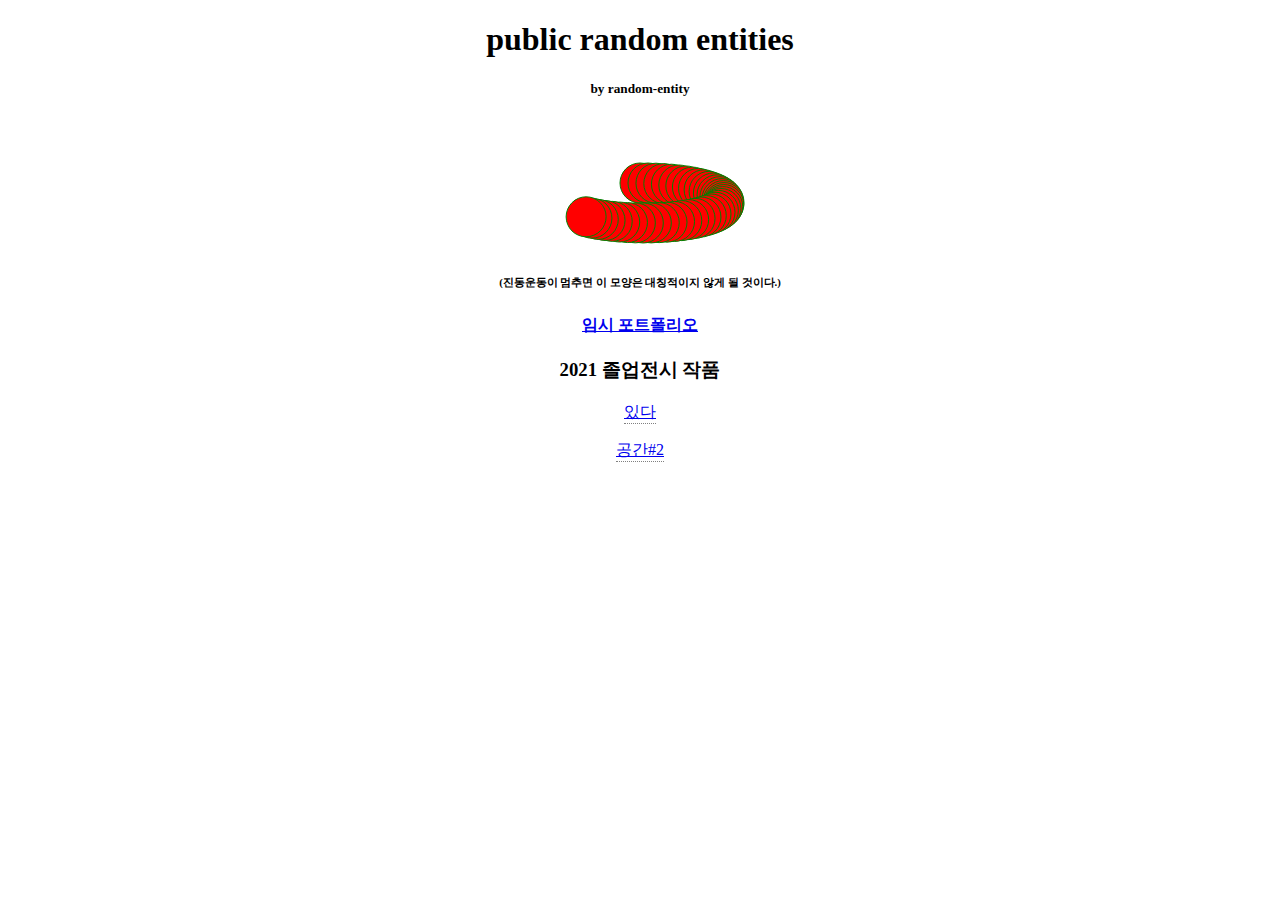
<file: index.html>
<!DOCTYPE html>
<html>

<style>
    .tooltip {
        position: relative;
        display: inline-block;
        border-bottom: 1px dotted rgb(128, 128, 128);
    }

    .tooltip .tooltiptext {
        visibility: hidden;
        width: 240px;
        background-color: rgb(128, 128, 128);
        color: #fff;
        text-align: center;
        border-radius: 6px;
        padding: 5px 0;
        position: absolute;
        z-index: 1;
        top: -5px;
        left: 110%;
    }

    .tooltip .tooltiptext::after {
        content: "";
        position: absolute;
        top: 50%;
        right: 100%;
        margin-top: -5px;
        border-width: 5px;
        border-style: solid;
        border-color: transparent rgb(128, 128, 128) transparent transparent;
    }

    .tooltip:hover .tooltiptext {
        visibility: visible;
    }
</style>

<head>
    <meta charset="utf-8">
    <title>public random entities</title>
</head>

<body style="text-align:center;">
    <div id="introduction">
        <h1>public random entities</h1>
        <h5>by random-entity</h5>
    </div>

    <div>
        <canvas id="graphics_torus"></canvas>
        <h6>(진동운동이 멈추면 이 모양은 대칭적이지 않게 될 것이다.)</h6>
    </div>

    <div>
        <h4><a href="https://random-entity.myportfolio.com/">임시 포트폴리오</a></h3>
    </div>
    
    <div>
        <h3>2021 졸업전시 작품</h3>
        <p>
            <a href="https://youtu.be/7BlzhoJArZI" target="_blank">
                <div class="tooltip">있다
                    <span class="tooltiptext">모션그래픽디자인프로젝트</span>
                </div>
            </a>
        </p>
        <p>
            <a href="https://youtu.be/ftJX44qtPxQ" target="_blank">
                <div class="tooltip">공간#2
                    <span class="tooltiptext">미디어디자인프로젝트</span>
                </div>
            </a>

        </p>
    </div>

    <!-- <h6><a href="https://random-entity.github.io/public-random-entities/">github pages</a></h6> -->

    <script src="website/home.js"></script>
</body>

</html>
</file>
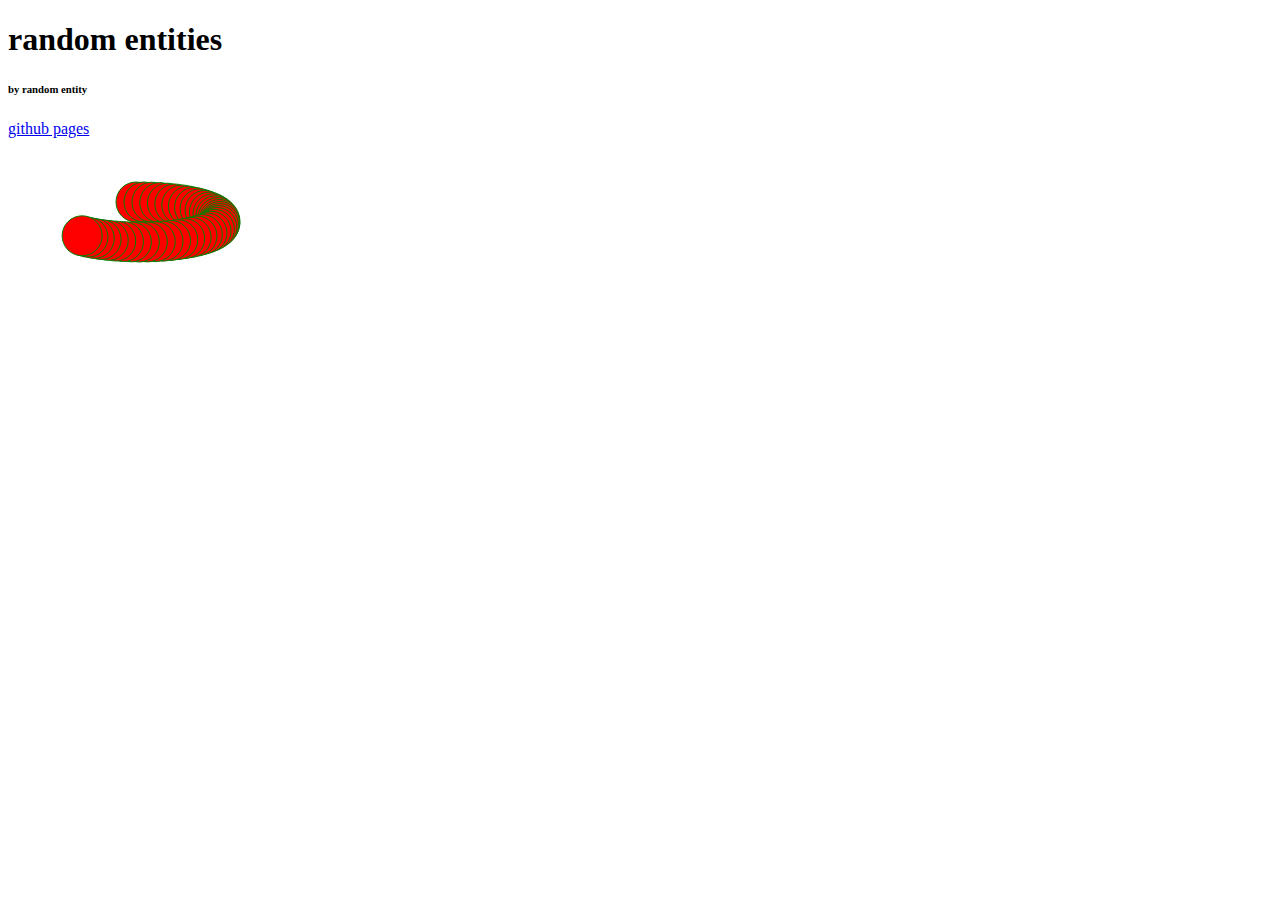
<file: docs/index.html>
<!DOCTYPE html>
<html>

<head>
    <meta charset="utf-8">
    <title>random entities</title>
</head>

<body>
    <div id="introduction">
        <h1>random entities</h1>
        <h6>by random entity</h6>
        <a href="https://random-entity.github.io/public-random-entities/">github pages</a>
    </div>

    <canvas id="graphics_torus"></canvas>

    <script src="script.js"></script>
</body>

</html>
</file>
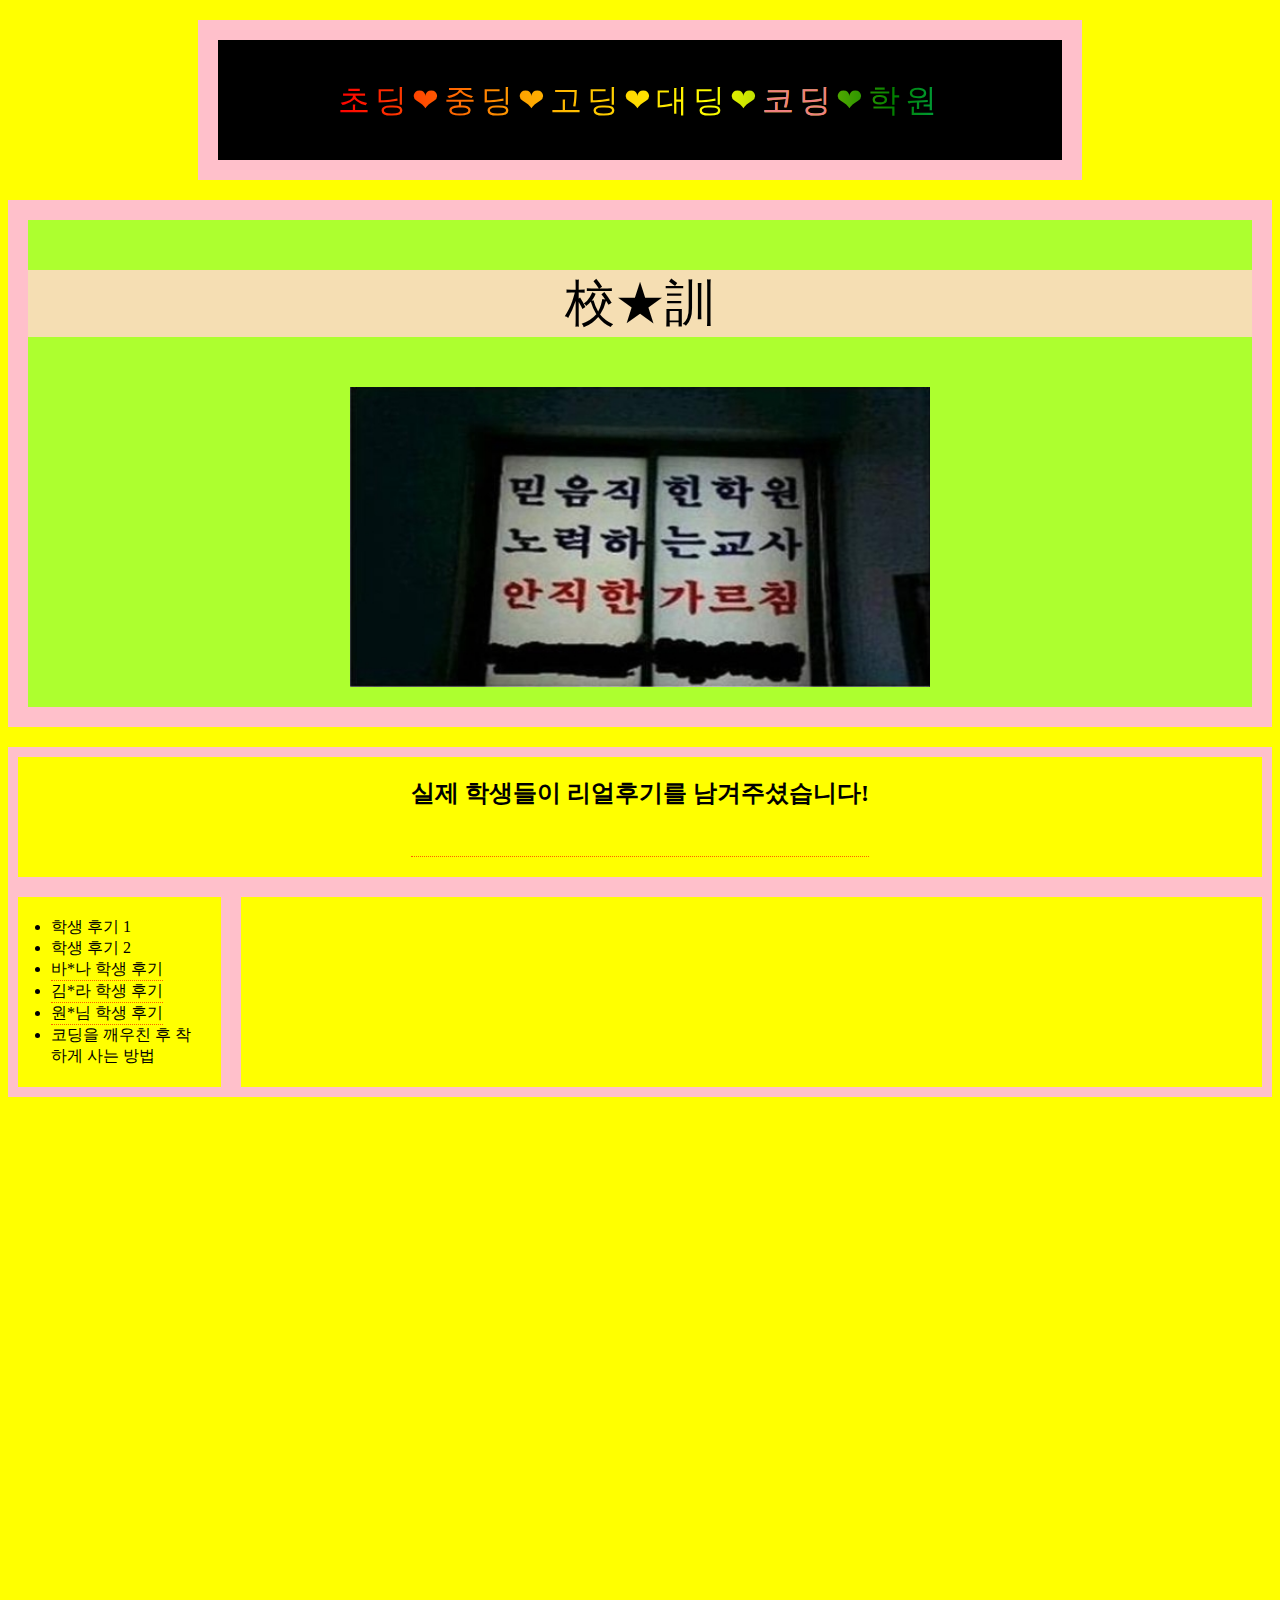
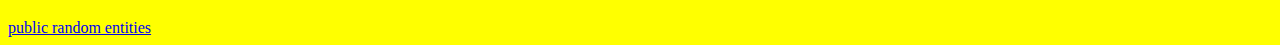
<file: action/코딩학원/5ding-academy.html>
<!DOCTYPE html>
<html>

<head>
    <title>❤</title>
    <meta charset="utf-8">
    <style>
        body {
            margin-top: 20px;
            background-color: yellow;
        }

        .headerBox {
            margin-bottom: 20px;
            display: flex;
            justify-content: center;
        }

        .mainBanner {
            min-width: 940px;
        }

        #shadowBox {
            background-color: rgb(0, 0, 0);
            border: 20px solid pink;
            display: flex;
            justify-content: center;

            height: 120px;
            line-height: 120px;
        }

        .headline {
            text-align: center;
            font-size: 32px;
            letter-spacing: 5px;
        }

        .rainbow_text_animated {
            background: linear-gradient(to right, red, orange, yellow, green, cyan, blue, violet, red, orange, yellow, green, cyan, blue, violet);
            background-clip: text;
            -webkit-background-clip: text;
            color: transparent;
            animation: rainbow_animation 2s ease-in-out infinite;
            background-size: 400% 100%;
        }

        @keyframes rainbow_animation {

            0%,
            100% {
                background-position: 0 0;
            }

            50% {
                background-position: 100% 0;
            }
        }

        .blink {
            animation: blinker 0.5s linear infinite;
        }

        @keyframes blinker {
            30% {
                opacity: 0;
            }
        }

        @keyframes background-blinker {
            0% {
                background-color: pink;
            }

            30% {
                background-color: violet;
            }
        }

        .tooltip {
            position: relative;
            display: inline-block;
            border-bottom: 1px dotted rgba(255, 0, 0, 0.63);
            /* If you want dots under the hoverable text */
        }

        /* Tooltip text */
        .tooltip .tooltiptext {
            visibility: hidden;
            width: 240px;
            background-color: black;
            color: #fff;
            text-align: center;
            padding: 5px 0;
            border-radius: 6px;

            /* Position the tooltip text - see examples below! */
            position: absolute;
            z-index: 1;

            top: -5px;
            left: 105%;

            font-size: 15px;
        }

        /* Show the tooltip text when you mouse over the tooltip container */
        .tooltip:hover .tooltiptext {
            visibility: visible;
        }

        .grid_head {
            border: pink 10px solid;
            margin-bottom: 0;
        }

        .grid {
            display: grid;
            grid-template-columns: auto 1fr;
        }

        .grid_ul {
            border: pink 10px solid;
            width: 150px;
            margin: 0;
            padding: 20px;
            padding-left: 33px;
        }

        #grid_article {
            border: pink 10px solid;

        }

        .grid_li:hover {
            cursor: pointer;
            color: rgb(255, 0, 43);
        }

        .grid_article_content {
            display: none;
        }

        .dialog_student {
            color: red;
        }

        .dialog_teacher {
            color: seagreen;
        }
    </style>
</head>

<body>
    <div class="headerBox mainBanner">
        <span id="shadowBox">
            <iframe src="https://giphy.com/embed/jQQKBVOaa9gIcJunoF" width="120" height="120" frameBorder="0"
                class="giphy-embed" allowFullScreen></iframe>

            <span class="headline rainbow_text_animated">초딩❤중딩❤고딩❤대딩❤<span class="blink"
                    style="color: lightcoral;">코딩</span>❤학원
            </span>

            <iframe src="https://giphy.com/embed/SwsgFqsjlFzESG2gUh" width="120" height="120" frameBorder="0"
                class="giphy-embed" allowFullScreen></iframe>
        </span>
    </div>

    <div style="background-color: greenyellow; border: 20px pink solid; margin-bottom: 20px;">
        <p style="text-align: center; font-size: 50px; background-color: wheat;">校★訓</p>
        <div class="headerBox">
            <img src="img/믿음직.jpg" style="height: 300px" onmouseover="this.src='img/믿힌.jpg'; this.style.height='360px';"
                onmouseout="this.src='img/믿음직.jpg'; this.style.height='300px';">
        </div>
    </div>

    <div class="grid_head headerBox">
        <iframe src="https://giphy.com/embed/SsmefHWnUroNnPrXqb/video" width="120" height="120" frameBorder="0"
            class="giphy-embed" allowFullScreen></iframe>
        <h2 class="tooltip"
            style="text-align: center; padding: auto; animation: background-blinker 1.5s linear infinite;">
            실제 학생들이 리얼후기를 남겨주셨습니다!
            <span class="tooltiptext">
                실제 학생들이 없기 때문에 가정이 거짓이어서 명제가 참이라고 주장하는 것이어도 미워하지 마십시오.
            </span>
        </h2>
        <iframe src="https://giphy.com/embed/SsmefHWnUroNnPrXqb/video" width="120" height="120" frameBorder="0"
            class="giphy-embed" allowFullScreen></iframe>
    </div>

    <div class="grid">
        <ul class="grid_ul">
            <li class="grid_li" onclick="
                grid_article.innerHTML = document.getElementById('학생후기1').innerHTML
            ">
                학생 후기 1
            </li>

            <li class="grid_li" onclick="
                grid_article.innerHTML = document.getElementById('학생후기2').innerHTML
            ">
                학생 후기 2
            </li>

            <li class="grid_li" onclick="
                grid_article.innerHTML = document.getElementById('바나나후기').innerHTML
            ">
                <span class="tooltip">바*나 학생 후기<span class="tooltiptext">(수업 퀄리티에 대한 애니메이션 작업)</span></span>
            </li>

            <li class="grid_li" onclick="
                grid_article.innerHTML = document.getElementById('김아라후기').innerHTML
            ">
                <span class="tooltip">김*라 학생 후기<span class="tooltiptext">(수업 감상에 대한 퍼포먼스 작업)</span></span>
            </li>

            <li class="grid_li" onclick="
                grid_article.innerHTML = document.getElementById('원장님후기').innerHTML
                ">
                <span class="tooltip">원*님 학생 후기<span class="tooltiptext">(충격! 심경고백)</span></span>
            </li>

            <li class="grid_li" onclick="
                grid_article.innerHTML = document.getElementById('착하게').innerHTML
            ">
                코딩을 깨우친 후 착하게 사는 방법
            </li>
        </ul>
        <div id="grid_article"></div>
    </div>

    <br>
    <br>
    <br>
    <br>
    <br>
    <br>
    <br>
    <br>
    <br>
    <br>
    <br>
    <br>
    <br>
    <br>
    <br>
    <br>
    <br>
    <br>
    <br>
    <br>
    <br>
    <br>
    <br>
    <br>
    <br>
    <br>
    <br>
    <br>
    <br>
    <a href="../../index.html">public random entities</a>

    <div>
        <div class="grid_article_content" id="학생후기1">
            <p><strong class="dialog_student">학생</strong>: 코딩이 뭐야?</p>
            <p><strong class="dialog_teacher">선생</strong>: 나도 몰라~~ 우하하~~! 즐겁게 살면 되는 거지~~!</p>
            <p><strong class="dialog_student">학생</strong>: 오오 맞아요~~!! 큰 깨달음을 얻어 갑니다, 선생님. 생활이 즐겁다면 코딩 안 배워도 되겠네요!</p>
            <p><strong class="dialog_teacher">선생</strong>: 그렇단다, 하하하. 공부는 그만두고 엠티나 가자고~ 하라는 수업은 안 하고 엠티로 튄다, 엠튀~~ 학생도 그게
                더
                행복하지?</p>
            <p><strong class="dialog_student">학생</strong>: 물론이죠! 이게 다 행복하려고 하는 짓인데~~!</p>
        </div>

        <div class="grid_article_content" id="학생후기2">
            <h2 class="dialog_teacher">코딩을 배우면 이런 쓸 데 없는 웹사이트도 만들 수 있다구~!</h2>
            <h2 class="dialog_student">와! 정말 배우기 싫다!</h2>
            <h2 class="dialog_teacher">그래, 우리에게 가장 중요한 것은 우리의 행복이지 않겠니?</h2>
            <h2 class="dialog_student">첫째도 행복이요, 둘째도 행복이요, 셋째도 행복이로다.</h2>
            <h2 class="dialog_teacher">코딩 배우지 맙시다. 학원 문 닫습니다. 강화도 탐험 가자!</h2>
            <h2 class="dialog_student">대성리 엠티! 여름 여행!</h2>
            <p><strong class="dialog_teacher">선생</strong>: 사실 난... 강화도에 미술관을 지을 거야...</p>
        </div>

        <div class="grid_article_content" id="바나나후기">
            <iframe src="https://giphy.com/embed/idn10WunjxQZPPvDIW/video" width="400" height="400" frameBorder="0"
                class="giphy-embed" allowFullScreen></iframe>
        </div>

        <div class="grid_article_content" id="김아라후기">
            <iframe width="560" height="315" src="https://www.youtube.com/embed/eckF212HFSs?start=31"
                title="YouTube video player" frameborder="0"
                allow="accelerometer; autoplay; clipboard-write; encrypted-media; gyroscope; picture-in-picture"
                allowfullscreen></iframe>
        </div>

        <div class="grid_article_content" id="원장님후기">
            <ul>
                <h3>
                    사실 여깄는 것들만 봐도 충분히 공부가 됩니다. 원장선생님 같은 허접한 분은 전혀 필요가 없습니다.
                </h3>
                <li>
                    <ul>
                        <p2 style="font-size: 25px;">Processing / p5.js</p2>
                        <li><a target="_blank" href="https://www.youtube.com/c/TheCodingTrain/playlists">원장의 마음속 사부님
                                쉬프만 형님</a>
                        </li>

                        <li><a target="_blank"
                                href="https://www.youtube.com/playlist?list=PLRqwX-V7Uu6ZYJC7L-r6rX6utt6wwJCyi">쉬프만 형님의
                                너무나도 귀여운 기초 강의: Processing</a>
                        </li>

                        <li><a target="_blank" href="https://www.youtube.com/watch?v=HerCR8bw_GE&list=PLRqwX-V7Uu6Zy51Q-x9tMWIv9cueOFTFA
                                ">쉬프만 형님의 너무나도 귀여운 기초 강의: p5.js</a>
                        </li>

                        <li><a target="_blank"
                                href="https://www.youtube.com/playlist?list=PLRqwX-V7Uu6YVljJvFRCyRM6mmF5wMPeE">쉬프만 형님의
                                너무나도 아름다운 기초 강의: Processing</a>
                        </li>

                        <li><a target="_blank"
                                href="https://www.youtube.com/watch?v=70MQ-FugwbI&list=PLRqwX-V7Uu6ZV4yEcW3uDwOgGXKUUsPOM">쉬프만
                                형님의
                                너무나도 아름다운 기초 강의: p5.js</a>
                        </li>
                    </ul>
                </li>

                <li>
                    <ul>
                        <p2 style="font-size: 25px;">Unity C#</p2>
                        <li><a target="_blank" href="https://learn.unity.com/course/create-with-code?language=en">너무나도
                                친절한 유니티 공식 기초 강의</a>
                        </li>
                    </ul>
                </li>

                <li>
                    <ul>
                        <p2 style="font-size: 25px;">웹 프로그래밍</p2>
                        <li><a target="_blank" href="https://opentutorials.org/course/3084
                            ">너무나도
                                친절한 웹 프로그래밍 기초 강의</a>
                        </li>
                    </ul>
                </li>
            </ul>

            <p style="margin-top: 1000px;">
                <iframe width="560" height="315" src="https://www.youtube.com/embed/jAFeja2erGU"
                    title="YouTube video player" frameborder="0"
                    allow="accelerometer; autoplay; clipboard-write; encrypted-media; gyroscope; picture-in-picture"
                    allowfullscreen></iframe>
            <h5 style="margin-bottom: 0;">죄송합니다. 비디오 홍보 하겠습니다.</h5>
            </p>
        </div>

        <div class="grid_article_content" id="착하게">

            <h2>착하게 사는 방법.</h2>
            <p>
                착하게 살게요. 착하게 살게요. 착하게 살게요. 착하게 살게요. 착하게 살게요. 착하게 살게요. 착하게 살게요. 착하게 살게요. 착하게 살게요. 착하게 살게요. 착하게 살게요. 착하게
                살게요.
                착하게
                살게요. 착하게 살게요. 착하게 살게요. 착하게 살게요. 착하게 살게요. 착하게 살게요. 착하게 살게요. 착하게 살게요. 착하게 살게요. 착하게 살게요. 착하게 살게요. 착하게 살게요.
                착하게
                살게요.
                착하게 살게요. 착하게 살게요. 착하게 살게요. 착하게 살게요. 착하게 살게요. 착하게 살게요. 착하게 살게요. 착하게 살게요. 착하게 살게요. 착하게 살게요. 착하게 살게요. 착하게
                살게요.
                착하게
                살게요. 착하게 살게요. 착하게 살게요. 착하게 살게요. 착하게 살게요. 착하게 살게요. 착하게 살게요. 착하게 살게요. 착하게 살게요. 착하게 살게요. 착하게 살게요. 착하게 살게요.
                착하게
                살게요.
                착하게 살게요. 착하게 살게요. 착하게 살게요. 착하게 살게요. 착하게 살게요. 착하게 살게요. 착하게 살게요. 착하게 살게요. 착하게 살게요. 착하게 살게요. 착하게 살게요. 착하게
                살게요.
                착하게 살게요. 착하게 살게요. 착하게 살게요. 착하게 살게요. 착하게 살게요. 착하게 살게요. 착하게 살게요. 착하게 살게요. 착하게 살게요. 착하게 살게요.
                착하게
                살게요. 착하게 살게요. 착하게 살게요. 착하게 살게요. 착하게 살게요. 착하게 살게요. 착하게 살게요. 착하게 살게요. 착하게 살게요. 착하게 살게요. 착하게 살게요. 착하게 살게요.
                착하게
                살게요.
                착하게 살게요. 착하게 살게요. 착하게 살게요. 착하게 살게요. 착하게 살게요. 착하게 살게요. 착하게 살게요. 착하게 살게요. 착하게 살게요. 착하게 살게요. 착하게 살게요. 착하게
                살게요.
                착하게
                살게요. 착하게 살게요. 착하게 살게요. 착하게 살게요. 착하게 살게요. 착하게 살게요. 착하게 살게요. 착하게 살게요. 착하게 살게요. 착하게 살게요. 착하게 살게요. 착하게 살게요.
                착하게
                살게요.
                착하게 살게요. 착하게 살게요. 착하게 살게요. 착하게 살게요. 착하게 살게요. 착하게 살게요. 착하게 살게요. 착하게 살게요. 착하게 살게요. 착하게 살게요. 착하게 살게요. 착하게
                살게요.
                착하게 살게요. 착하게 살게요. 착하게 살게요. 착하게 살게요. 착하게 살게요. 착하게 살게요. 착하게 살게요. 착하게 살게요. 착하게 살게요. 착하게 살게요.
                착하게
                살게요. 착하게 살게요. 착하게 살게요. 착하게 살게요. 착하게 살게요. 착하게 살게요. 착하게 살게요. 착하게 살게요. 착하게 살게요. 착하게 살게요. 착하게 살게요. 착하게 살게요.
                착하게
                살게요.
                착하게 살게요. 착하게 살게요. 착하게 살게요. 착하게 살게요. 착하게 살게요. 착하게 살게요. 착하게 살게요. 착하게 살게요. 착하게 살게요. 착하게 살게요. 착하게 살게요. 착하게
                살게요.
                착하게
                살게요. 착하게 살게요. 착하게 살게요. 착하게 살게요. 착하게 살게요. 착하게 살게요. 착하게 살게요. 착하게 살게요. 착하게 살게요. 착하게 살게요. 착하게 살게요. 착하게 살게요.
                착하게
                살게요.
                착하게 살게요. 착하게 살게요. 착하게 살게요. 착하게 살게요. 착하게 살게요. 착하게 살게요. 착하게 살게요. 착하게 살게요. 착하게 살게요. 착하게 살게요. 라고 매일 아침 108회
                씩
                말한다. 이 글에 '착하게 살게요'가 몇 번 쓰였는지 코딩을 통해 알아낸다.
            </p>
        </div>
    </div>

</body>

</html>
</file>
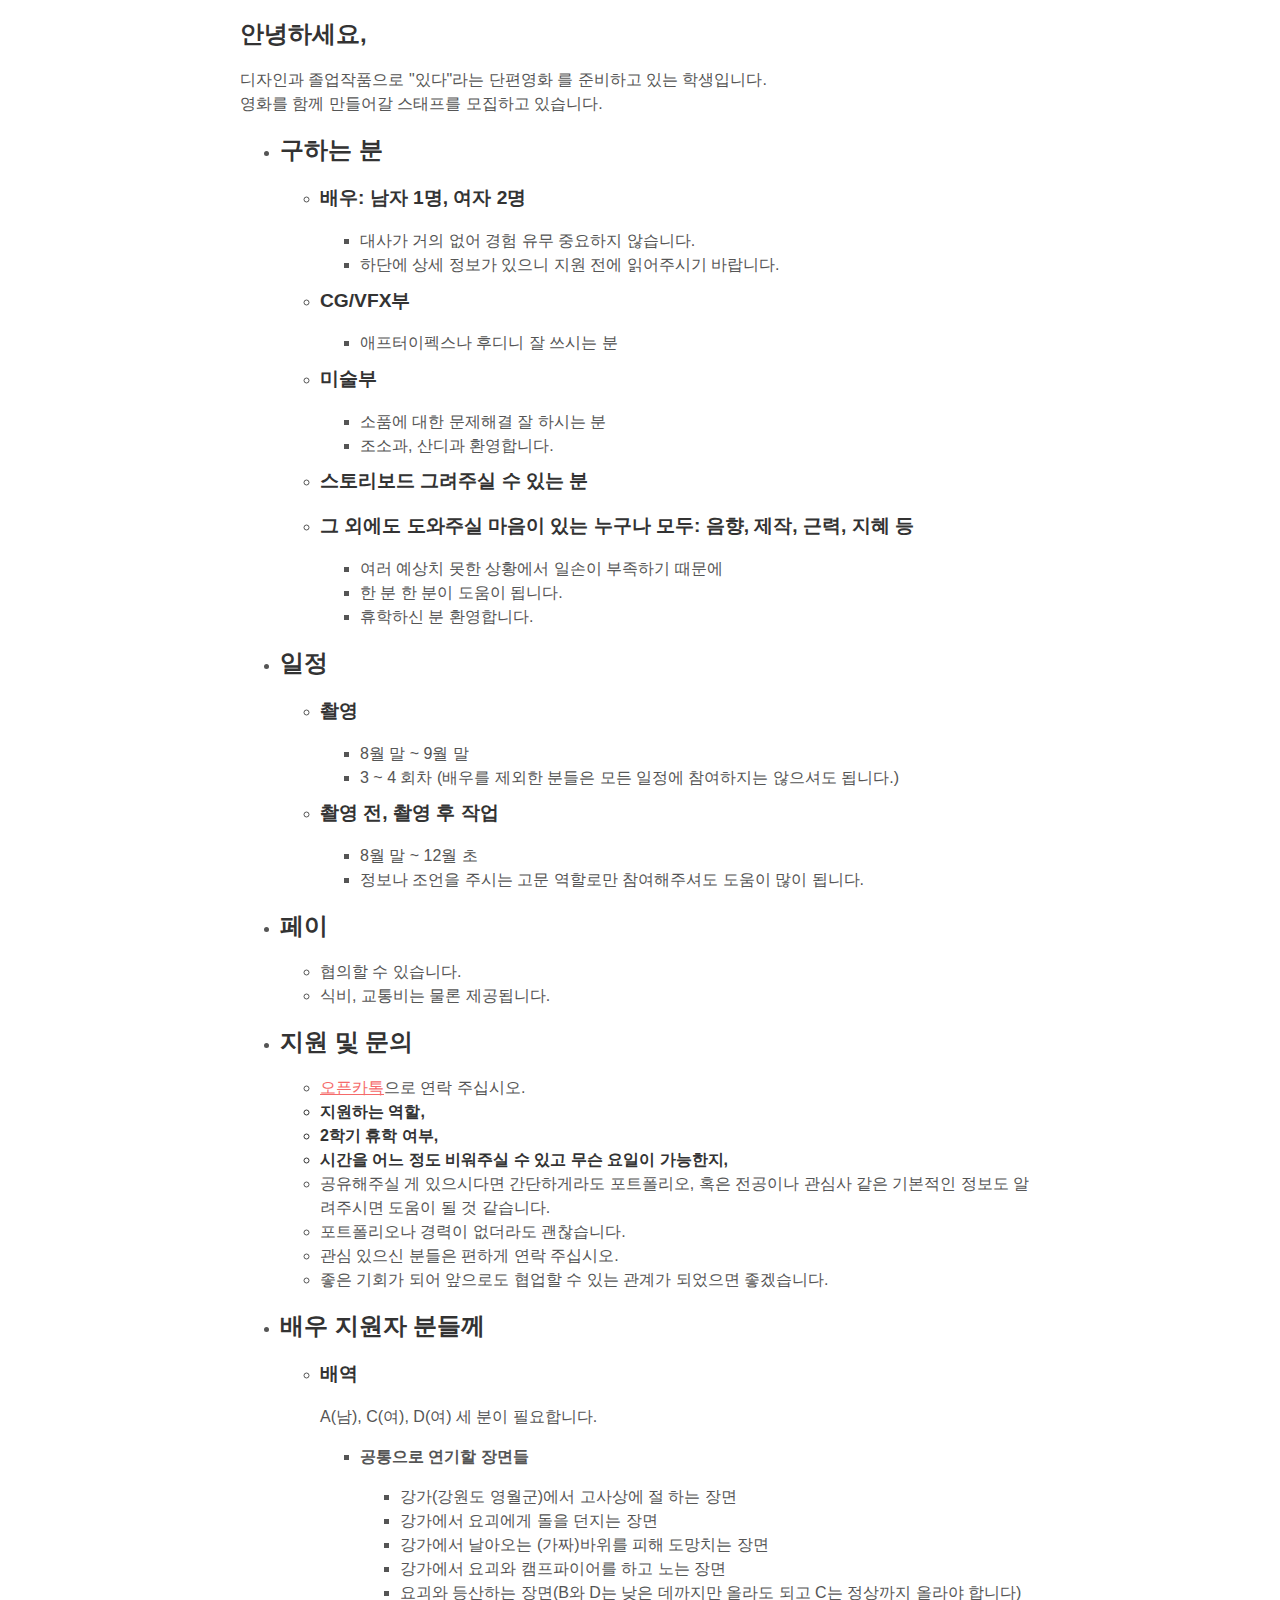
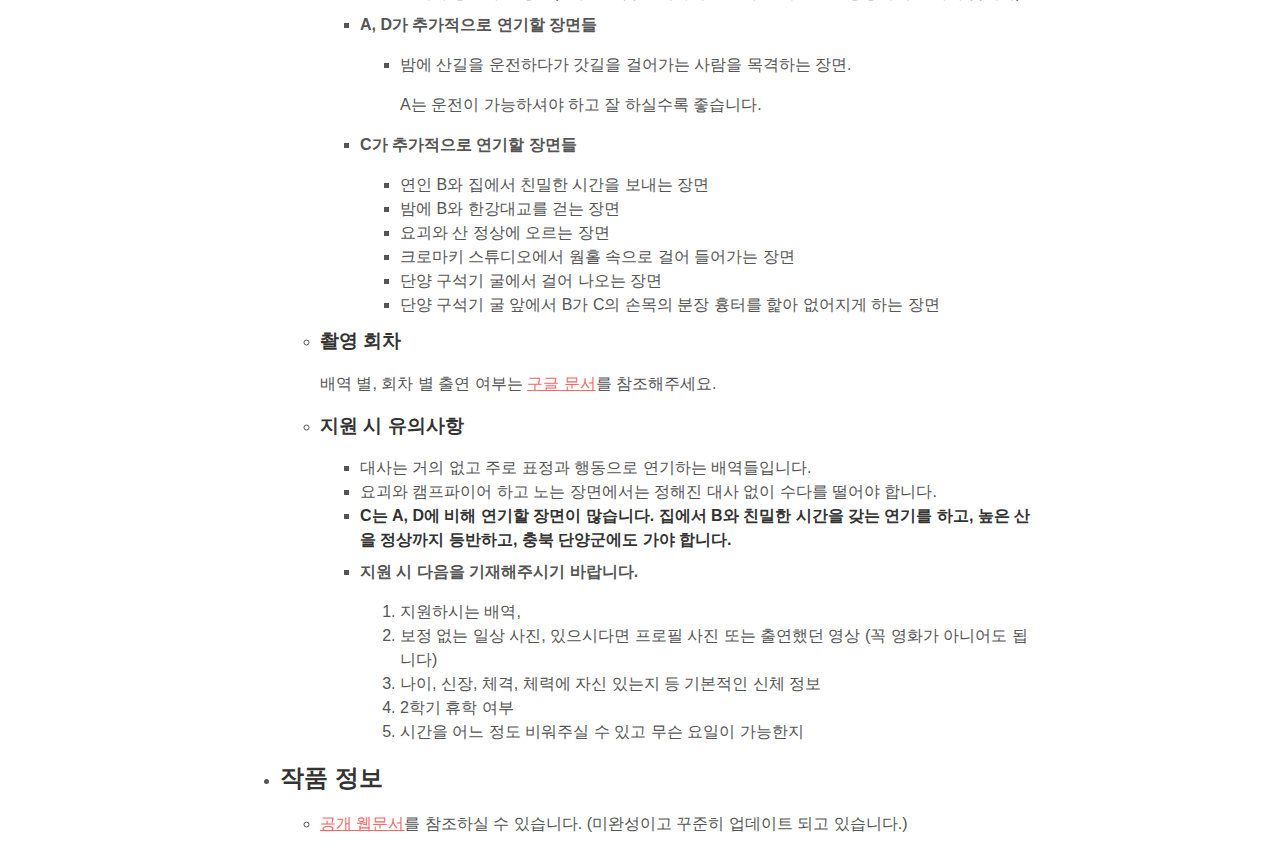
<file: out/ixda/recruit.html>
<!DOCTYPE html>
<html>

<head>
    <meta charset="utf-8">
    <title>스태프 모집
    </title>

    <link rel="stylesheet" type="text/css" href="scripts/minimal.css">
    <link rel="stylesheet" href="scripts/top.css">
</head>

<body>
    <h1>
        안녕하세요,
    </h1>
    <p>
        디자인과 졸업작품으로 "있다"라는 단편영화 를 준비하고 있는 학생입니다.<br>
        영화를 함께 만들어갈 스태프를 모집하고 있습니다.
    </p>

    <ul>
        <li>
            <h1>구하는 분</h1>
            <ul>
                <li>
                    <h2>배우: 남자 1명, 여자 2명</h2>
                    <ul>
                        <li>대사가 거의 없어 경험 유무 중요하지 않습니다.</li>
                        <li>하단에 상세 정보가 있으니 지원 전에 읽어주시기 바랍니다.</li>
                    </ul>
                </li>
                <li>
                    <h2>CG/VFX부</h2>
                    <ul>
                        <li>애프터이펙스나 후디니 잘 쓰시는 분</li>
                    </ul>
                </li>
                <li>
                    <h2>미술부</h2>
                    <ul>
                        <li>소품에 대한 문제해결 잘 하시는 분</li>
                        <li>조소과, 산디과 환영합니다.</li>
                    </ul>
                </li>
                <li>
                    <h2>스토리보드 그려주실 수 있는 분</h2>
                </li>
                <li>
                    <h2>그 외에도 도와주실 마음이 있는 누구나 모두: 음향, 제작, 근력, 지혜 등</h2>
                    <ul>
                        <li>여러 예상치 못한 상황에서 일손이 부족하기 때문에</li>
                        <li>한 분 한 분이 도움이 됩니다.</li>
                        <li>휴학하신 분 환영합니다.</li>
                    </ul>
                </li>
            </ul>
        </li>
        <li>
            <h1>일정</h1>
            <ul>
                <li>
                    <h2>촬영</h2>
                    <ul>
                        <li>8월 말 ~ 9월 말</li>
                        <li>3 ~ 4 회차 (배우를 제외한 분들은 모든 일정에 참여하지는 않으셔도 됩니다.)</li>
                    </ul>
                </li>
                <li>
                    <h2>촬영 전, 촬영 후 작업</h2>
                    <ul>
                        <li>8월 말 ~ 12월 초</li>
                        <li>정보나 조언을 주시는 고문 역할로만 참여해주셔도 도움이 많이 됩니다.</li>
                    </ul>
                </li>
            </ul>
        </li>
        <li>
            <h1>페이</h1>
            <ul>
                <li>협의할 수 있습니다.</li>
                <li>식비, 교통비는 물론 제공됩니다.</li>
            </ul>
        </li>
        <li>
            <h1>지원 및 문의</h1>
            <ul>
                <li><a target="_blank" href="https://open.kakao.com/o/spVtKAvd">오픈카톡</a>으로 연락 주십시오.</li>
                <strong>
                    <li>지원하는 역할,</li>
                    <li>2학기 휴학 여부,</li>
                    <li>시간을 어느 정도 비워주실 수 있고 무슨 요일이 가능한지,</li>
                </strong>
                <li>공유해주실 게 있으시다면 간단하게라도 포트폴리오, 혹은 전공이나 관심사 같은 기본적인 정보도 알려주시면 도움이 될 것 같습니다.</li>
                <li>포트폴리오나 경력이 없더라도 괜찮습니다.</li>
                <li>관심 있으신 분들은 편하게 연락 주십시오.</li>
                <li>좋은 기회가 되어 앞으로도 협업할 수 있는 관계가 되었으면 좋겠습니다.</li>
            </ul>
        </li>
        <li>
            <h1>배우 지원자 분들께</h1>
            <ul>
                <li>
                    <h2>배역</h2>
                    <p>A(남), C(여), D(여) 세 분이 필요합니다.</p>
                    <ul>
                        <li>
                            <h3>공통으로 연기할 장면들</h3>
                            <ul>
                                <li>강가(강원도 영월군)에서 고사상에 절 하는 장면</li>
                                <li>강가에서 요괴에게 돌을 던지는 장면</li>
                                <li>강가에서 날아오는 (가짜)바위를 피해 도망치는 장면</li>
                                <li>강가에서 요괴와 캠프파이어를 하고 노는 장면</li>
                                <li>요괴와 등산하는 장면(B와 D는 낮은 데까지만 올라도 되고 C는 정상까지 올라야 합니다)</li>
                            </ul>
                        </li>
                        <li>
                            <h3>A, D가 추가적으로 연기할 장면들</h3>
                            <ul>
                                <li>밤에 산길을 운전하다가 갓길을 걸어가는 사람을 목격하는 장면.</li>
                                <p>A는 운전이 가능하셔야 하고 잘 하실수록 좋습니다.</p>
                            </ul>
                        </li>
                        <li>
                            <h3>C가 추가적으로 연기할 장면들</h3>
                            <ul>
                                <li>연인 B와 집에서 친밀한 시간을 보내는 장면</li>
                                <li>밤에 B와 한강대교를 걷는 장면</li>
                                <li>요괴와 산 정상에 오르는 장면</li>
                                <li>크로마키 스튜디오에서 웜홀 속으로 걸어 들어가는 장면</li>
                                <li>단양 구석기 굴에서 걸어 나오는 장면</li>
                                <li>단양 구석기 굴 앞에서 B가 C의 손목의 분장 흉터를 핥아 없어지게 하는 장면</li>
                            </ul>
                        </li>
                    </ul>
                </li>
                <li>
                    <h2>촬영 회차</h2>
                    <p>배역 별, 회차 별 출연 여부는 <a target="_blank"
                            href="https://docs.google.com/spreadsheets/d/1R00NmTfcr0mW7dkIUUdB-UtDcNyYOj8UQfurtigu5Yw/edit?usp=sharing">구글
                            문서</a>를 참조해주세요.</p>
                </li>
                <li>
                    <h2>지원 시 유의사항</h2>
                    <ul>
                        <li>대사는 거의 없고 주로 표정과 행동으로 연기하는 배역들입니다.</li>
                        <li>요괴와 캠프파이어 하고 노는 장면에서는 정해진 대사 없이 수다를 떨어야 합니다.</li>
                        <li><strong>C는 A, D에 비해 연기할 장면이 많습니다. 집에서 B와 친밀한 시간을 갖는 연기를 하고, 높은 산을 정상까지 등반하고, 충북 단양군에도 가야
                                합니다.</strong></li>
                        <li>
                            <h3>지원 시 다음을 기재해주시기 바랍니다.</h3>
                            <ol>
                                <li>지원하시는 배역,</li>
                                <li>보정 없는 일상 사진, 있으시다면 프로필 사진 또는 출연했던 영상 (꼭 영화가 아니어도 됩니다)</li>
                                <li>나이, 신장, 체격, 체력에 자신 있는지 등 기본적인 신체 정보</li>
                                <li>2학기 휴학 여부</li>
                                <li>시간을 어느 정도 비워주실 수 있고 무슨 요일이 가능한지</li>
                            </ol>
                        </li>
                    </ul>
                </li>
            </ul>
        </li>
        <li>
            <h1>작품 정보 </h1>
            <ul>
                <li><a target="_blank" href="./document.html">공개 웹문서</a>를
                    참조하실 수 있습니다. (미완성이고 꾸준히 업데이트 되고 있습니다.)</li>
            </ul>
        </li>
    </ul>
</body>

</html>
</file>
<file: out/ixda/scripts/minimal.css>
/* Hacked together based on:
 * https://jgthms.com/web-design-in-4-minutes/ 
 */

* {
  box-sizing: border-box;
}

body {
  color: #555;
  margin: 0 auto;
  max-width: 50em;
  font-family: "Helvetica", "Arial", sans-serif;
  line-height: 1.5;
  /* padding: 2em 1em; */
}

h1 {
  font-size: 1.5em
}

h2 {
  font-size: 1.2em;
}

h3 {
  font-size: 1.0em
}

h4 {
  font-size: 0.7em
}

h2, h3 {
  margin-top: 0.5em;
}

h1, h2, strong {
  color: #333;
}

code, pre {
  background: #eee;
}

code {
  padding: 2px 4px;
  vertical-align: text-bottom;
}

pre {
  border-left: 2px solid #bbb;
  padding: 1em;
}

a {
  color: #f56a6a;
}

blockquote, q {
  border-left: solid 4px #bbb;
  font-style: italic;
  margin: 0 0 2em 0;
  padding: 0.5em 0 0.5em 2em;
}

blockquote::before, blockquote::after, q::before, q::after {
    content: '';
    content: none;
}

img {
  max-width: 100%;
}

#main li h1 {
  background-color: rgb(212, 212, 212);
  border-radius: 10px;
  width: auto;
  padding: 10px;
  margin: 10px;
}

#main li li h2 {
  background-color: rgb(235, 235, 235);
  border-radius: 10px;
  width: auto;
  padding: 10px;
  margin: 10px;
}

#main li li li h3 {
  background-color: rgb(247, 247, 247);
  border-radius: 10px;
  display:inline-block; 
  padding: 10px;
  margin: 5px;
}

table, th, td {
  border: 1px solid black;
  border-collapse: collapse;
}

th, td {
  padding: 5px;
}
</file>
<file: out/ixda/scripts/top.css>
#myBtn {
    display: none; /* Hidden by default */
    position: fixed; /* Fixed/sticky position */
    bottom: 20px; /* Place the button at the bottom of the page */
    right: 30px; /* Place the button 30px from the right */
    z-index: 99; /* Make sure it does not overlap */
    border: none; /* Remove borders */
    outline: none; /* Remove outline */
    background-color: rgb(219, 219, 219); /* Set a background color */
    color: white; /* Text color */
    cursor: pointer; /* Add a mouse pointer on hover */
    padding: 15px; /* Some padding */
    border-radius: 10px; /* Rounded corners */
    font-size: 18px; /* Increase font size */
}

#myBtn:hover {
    background-color: #555; /* Add a dark-grey background on hover */
}
</file>
